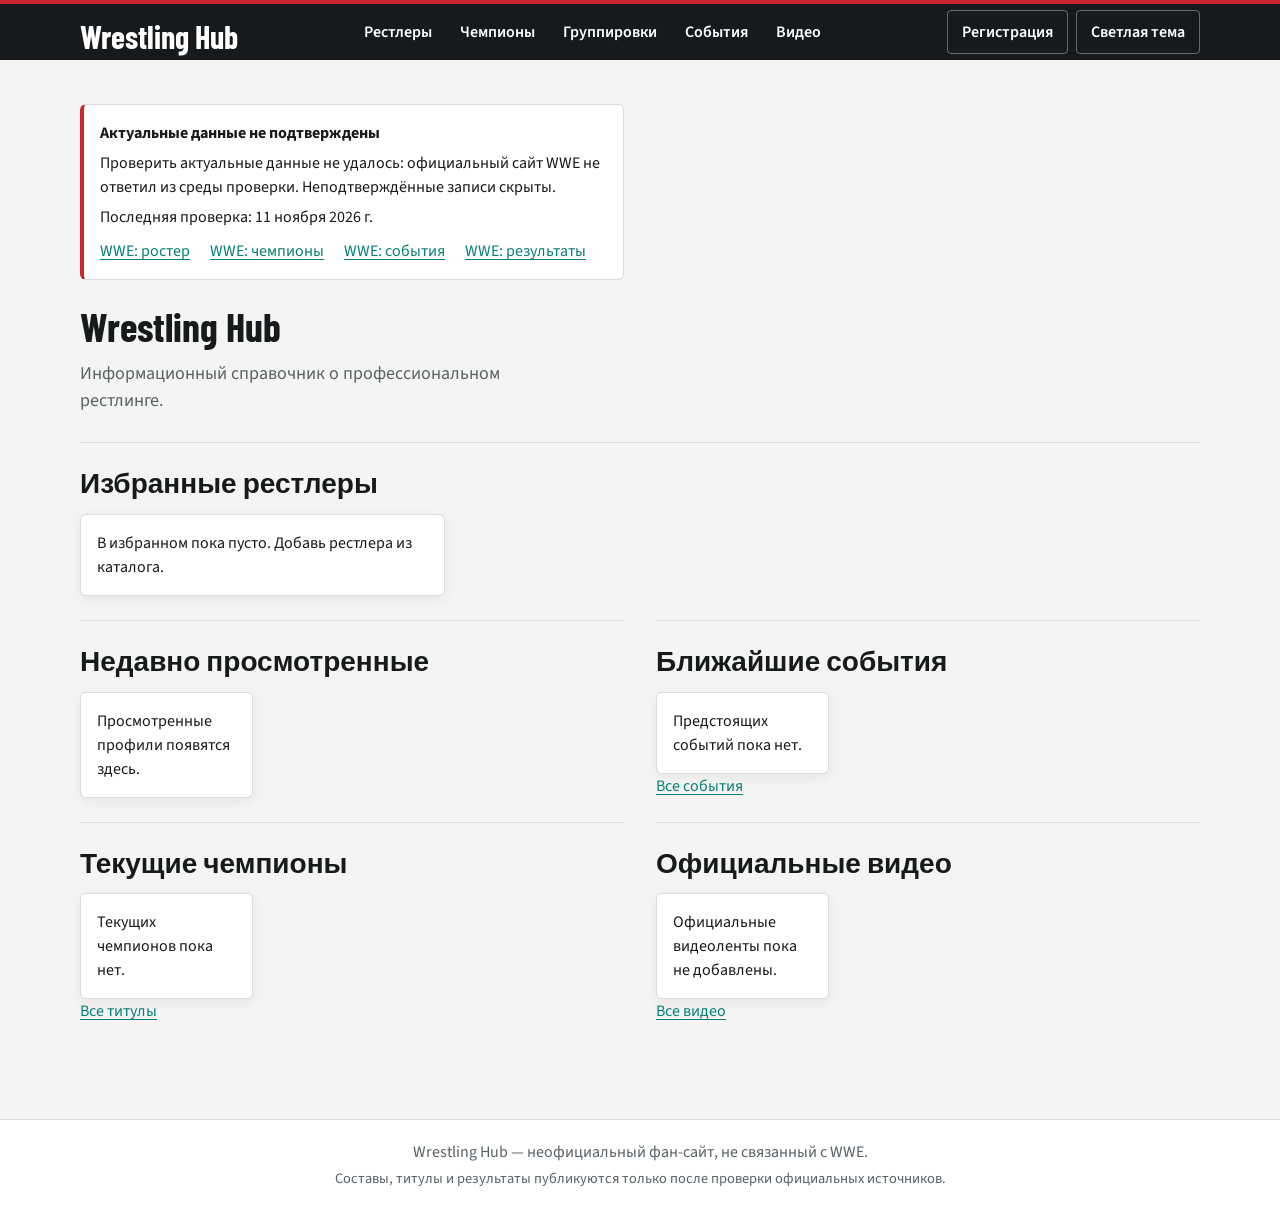
<file: index.html>
<!doctype html>
<html lang="ru">
<head>
  <meta charset="utf-8">
  <meta name="viewport" content="width=device-width, initial-scale=1">
  <meta name="description" content="Справочник по рестлингу: рестлеры, титулы, группировки, события и официальные видео.">
  <link rel="preconnect" href="https://fonts.googleapis.com">
  <link rel="preconnect" href="https://fonts.gstatic.com" crossorigin>
  <link href="https://fonts.googleapis.com/css2?family=Barlow+Condensed:wght@500;600;700&family=Source+Sans+3:wght@400;500;600;700&display=swap" rel="stylesheet">
  <link rel="stylesheet" href="css/style.css">
  <title>Wrestling Hub — справочник о рестлинге</title>
</head>
<body>
  <a class="skip-link" href="#main-content">Перейти к содержимому</a>
  <header class="site-header">
    <a class="site-header__brand" href="index.html">Wrestling Hub</a>
    <nav class="site-nav" aria-label="Основная навигация">
      <ul class="site-nav__list">
        <li><a href="wrestlers.html">Рестлеры</a></li>
        <li><a href="championships.html">Чемпионы</a></li>
        <li><a href="factions.html">Группировки</a></li>
        <li><a href="events.html">События</a></li>
        <li><a href="videos.html">Видео</a></li>
      </ul>
    </nav>
    <div class="header-actions">
      <button id="register-open" class="header-button" type="button" aria-haspopup="dialog">Регистрация</button>
      <button id="theme-toggle" class="theme-toggle" type="button" aria-label="Тема оформления" aria-pressed="false">Светлая тема</button>
    </div>
  </header>
  <main id="main-content" class="home-page">
    <h1>Wrestling Hub</h1>
    <p>Информационный справочник о профессиональном рестлинге.</p>
    <section class="home-page__section" aria-labelledby="favorites-heading">
      <h2 id="favorites-heading">Избранные рестлеры</h2>
      <ul id="favorite-wrestlers" class="wrestler-list">
        <li>Избранное появится здесь.</li>
      </ul>
    </section>
    <section class="home-page__section" aria-labelledby="recent-wrestlers-heading">
      <h2 id="recent-wrestlers-heading">Недавно просмотренные</h2>
      <ul id="recent-wrestlers" class="wrestler-list">
        <li>Просмотренные профили появятся здесь.</li>
      </ul>
    </section>
    <section class="home-page__section" aria-labelledby="upcoming-events-heading">
      <h2 id="upcoming-events-heading">Ближайшие события</h2>
      <ul id="upcoming-events" class="event-list">
        <li>События появятся здесь.</li>
      </ul>
      <a href="events.html">Все события</a>
    </section>
    <section class="home-page__section" aria-labelledby="current-champions-heading">
      <h2 id="current-champions-heading">Текущие чемпионы</h2>
      <ul id="current-champions" class="championship-list">
        <li>Информация о чемпионах появится здесь.</li>
      </ul>
      <a href="championships.html">Все титулы</a>
    </section>
    <section class="home-page__section" aria-labelledby="recent-videos-heading">
      <h2 id="recent-videos-heading">Официальные видео</h2>
      <ul id="recent-videos" class="video-list">
        <li>Подборка видео появится здесь.</li>
      </ul>
      <a href="videos.html">Все видео</a>
    </section>
  </main>
  <dialog id="registration-dialog" class="registration-dialog" aria-labelledby="registration-title">
    <form id="registration-form" class="registration-form">
      <div class="registration-dialog__header">
        <h2 id="registration-title">Регистрация аккаунта</h2>
        <button id="registration-close" class="registration-dialog__close" type="button" aria-label="Закрыть окно регистрации">Закрыть</button>
      </div>
      <div class="form-field">
        <label for="registration-name">Имя</label>
        <input id="registration-name" name="name" type="text" autocomplete="name" minlength="2" maxlength="50" required>
      </div>
      <div class="form-field">
        <label for="registration-email">Email</label>
        <input id="registration-email" name="email" type="email" autocomplete="email" maxlength="254" required>
      </div>
      <div class="form-field">
        <label for="registration-password">Пароль</label>
        <input id="registration-password" name="password" type="password" autocomplete="new-password" minlength="8" maxlength="128" required>
      </div>
      <p id="registration-status" class="registration-form__status" aria-live="polite"></p>
      <button type="submit">Создать аккаунт</button>
    </form>
  </dialog>
  <footer class="site-footer">
    <p>Wrestling Hub — неофициальный фан-сайт, не связанный с WWE.</p>
    <p class="site-footer__note">Составы, титулы и результаты публикуются только после проверки официальных источников.</p>
  </footer>
  <script type="module" src="js/main.js?v=2"></script>
</body>
</html>
</file>
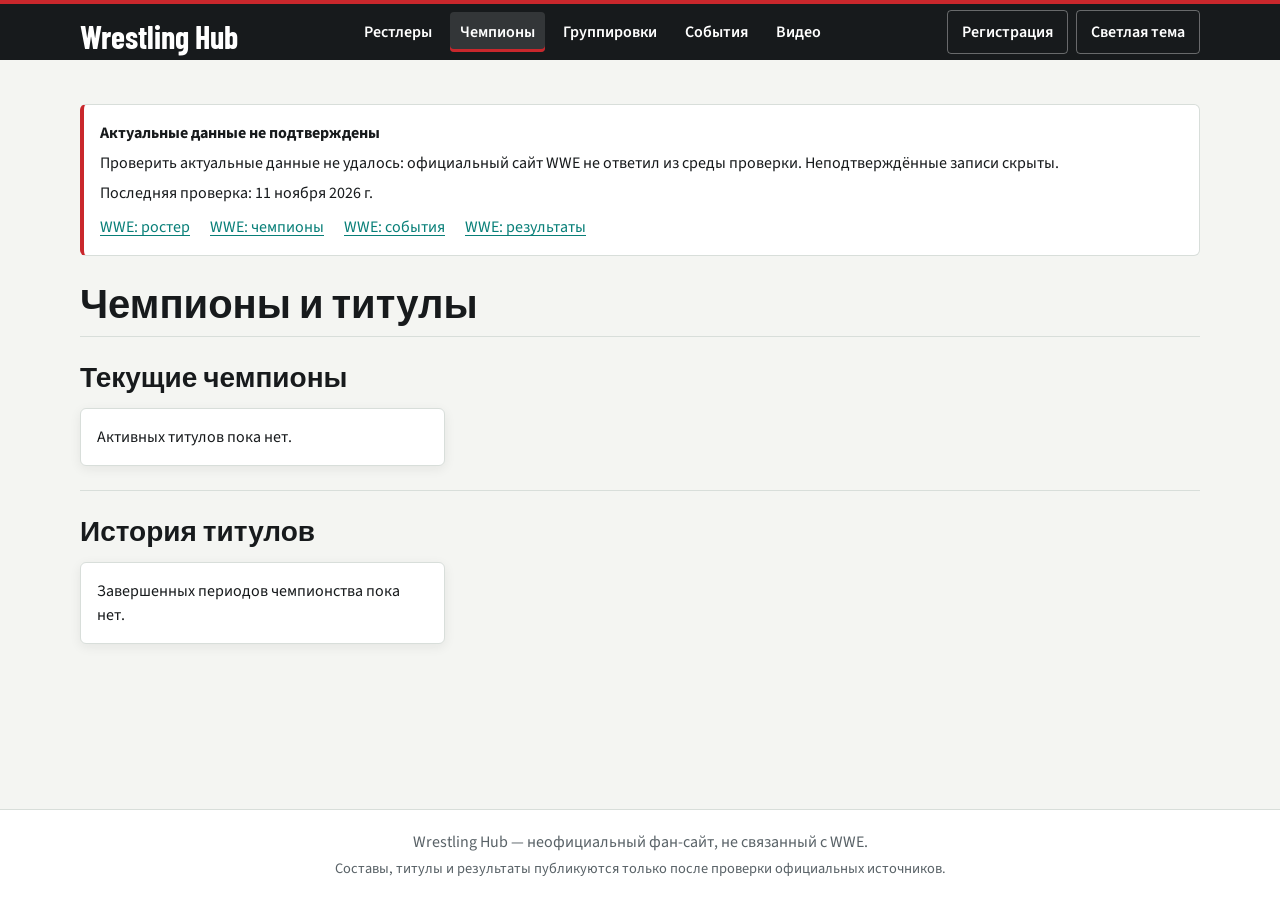
<file: championships.html>
<!doctype html>
<html lang="ru">
<head>
  <meta charset="utf-8">
  <meta name="viewport" content="width=device-width, initial-scale=1">
  <meta name="description" content="Текущие чемпионы и история титульных reigns в разных промоушенах.">
  <link rel="preconnect" href="https://fonts.googleapis.com">
  <link rel="preconnect" href="https://fonts.gstatic.com" crossorigin>
  <link href="https://fonts.googleapis.com/css2?family=Barlow+Condensed:wght@500;600;700&family=Source+Sans+3:wght@400;500;600;700&display=swap" rel="stylesheet">
  <link rel="stylesheet" href="css/style.css">
  <title>Чемпионы и титулы — Wrestling Hub</title>
</head>
<body>
  <a class="skip-link" href="#main-content">Перейти к содержимому</a>
  <header class="site-header">
    <a class="site-header__brand" href="index.html">Wrestling Hub</a>
    <nav class="site-nav" aria-label="Основная навигация">
      <ul class="site-nav__list">
        <li><a href="wrestlers.html">Рестлеры</a></li>
        <li><a href="championships.html" aria-current="page">Чемпионы</a></li>
        <li><a href="factions.html">Группировки</a></li>
        <li><a href="events.html">События</a></li>
        <li><a href="videos.html">Видео</a></li>
      </ul>
    </nav>
    <div class="header-actions">
      <button id="register-open" class="header-button" type="button" aria-haspopup="dialog">Регистрация</button>
      <button id="theme-toggle" class="theme-toggle" type="button" aria-label="Тема оформления" aria-pressed="false">Светлая тема</button>
    </div>
  </header>
  <main id="main-content" class="championships-page">
    <h1>Чемпионы и титулы</h1>
    <section class="championships-page__section" aria-labelledby="current-titles-heading">
      <h2 id="current-titles-heading">Текущие чемпионы</h2>
      <ul id="current-title-list" class="championship-list">
        <li>Текущие чемпионы появятся здесь.</li>
      </ul>
    </section>
    <section class="championships-page__section" aria-labelledby="title-history-heading">
      <h2 id="title-history-heading">История титулов</h2>
      <ul id="title-history-list" class="championship-list">
        <li>История титулов появится здесь.</li>
      </ul>
    </section>
  </main>
  <dialog id="registration-dialog" class="registration-dialog" aria-labelledby="registration-title"><form id="registration-form" class="registration-form">
    <div class="registration-dialog__header"><h2 id="registration-title">Регистрация аккаунта</h2><button id="registration-close" class="registration-dialog__close" type="button" aria-label="Закрыть окно регистрации">Закрыть</button></div>
    <div class="form-field"><label for="registration-name">Имя</label><input id="registration-name" name="name" type="text" autocomplete="name" minlength="2" maxlength="50" required></div>
    <div class="form-field"><label for="registration-email">Email</label><input id="registration-email" name="email" type="email" autocomplete="email" maxlength="254" required></div>
    <div class="form-field"><label for="registration-password">Пароль</label><input id="registration-password" name="password" type="password" autocomplete="new-password" minlength="8" maxlength="128" required></div>
    <p id="registration-status" class="registration-form__status" aria-live="polite"></p><button type="submit">Создать аккаунт</button>
  </form></dialog>
  <footer class="site-footer">
    <p>Wrestling Hub — неофициальный фан-сайт, не связанный с WWE.</p>
    <p class="site-footer__note">Составы, титулы и результаты публикуются только после проверки официальных источников.</p>
  </footer>
  <script type="module" src="js/main.js?v=2"></script>
</body>
</html>
</file>
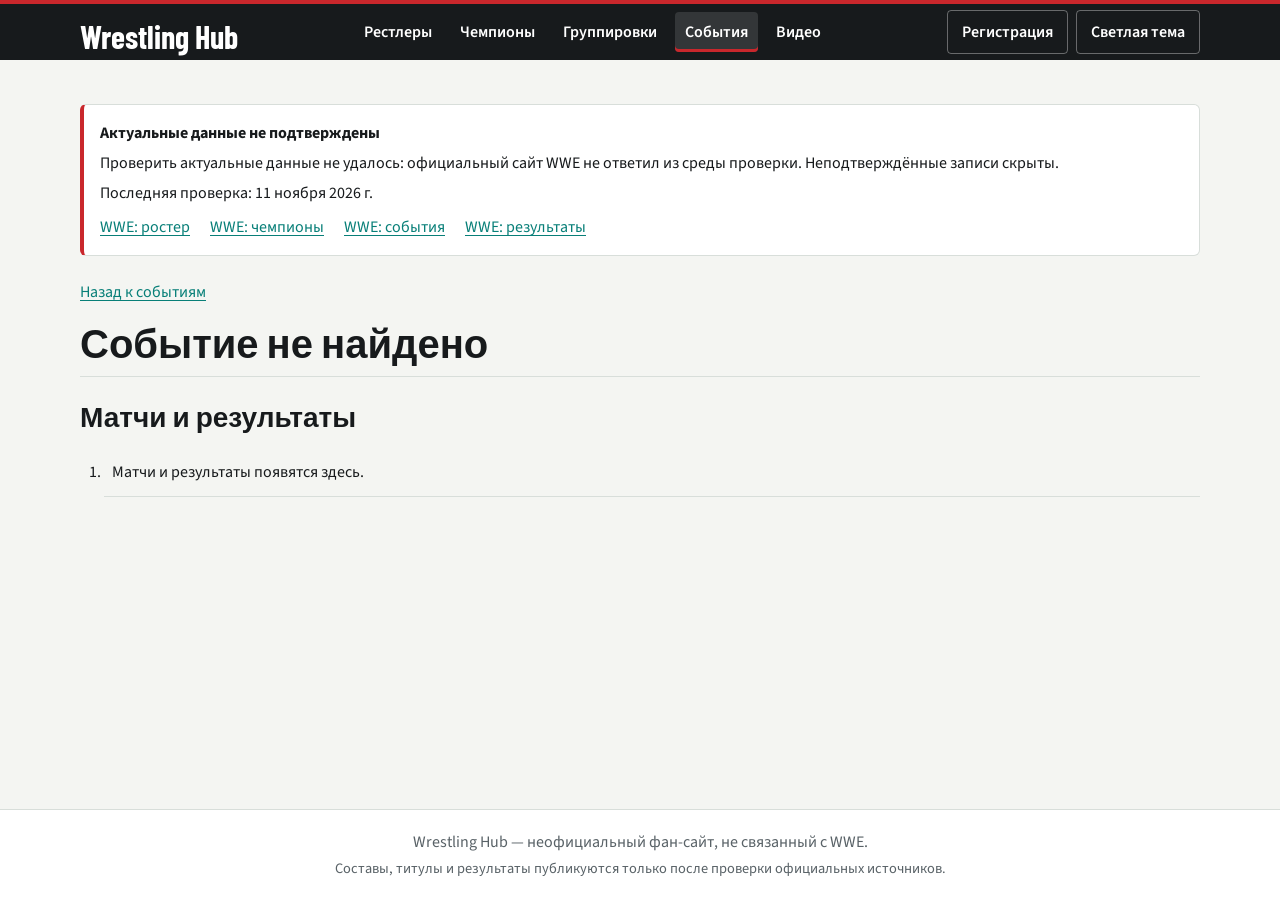
<file: event.html>
<!doctype html>
<html lang="ru">
<head>
  <meta charset="utf-8">
  <meta name="viewport" content="width=device-width, initial-scale=1">
  <meta name="description" content="Информация о событии и результаты матчей.">
  <link rel="preconnect" href="https://fonts.googleapis.com">
  <link rel="preconnect" href="https://fonts.gstatic.com" crossorigin>
  <link href="https://fonts.googleapis.com/css2?family=Barlow+Condensed:wght@500;600;700&family=Source+Sans+3:wght@400;500;600;700&display=swap" rel="stylesheet">
  <link rel="stylesheet" href="css/style.css">
  <title>Событие — Wrestling Hub</title>
</head>
<body>
  <a class="skip-link" href="#main-content">Перейти к содержимому</a>
  <header class="site-header">
    <a class="site-header__brand" href="index.html">Wrestling Hub</a>
    <nav class="site-nav" aria-label="Основная навигация">
      <ul class="site-nav__list">
        <li><a href="wrestlers.html">Рестлеры</a></li>
        <li><a href="championships.html">Чемпионы</a></li>
        <li><a href="factions.html">Группировки</a></li>
        <li><a href="events.html" aria-current="page">События</a></li>
        <li><a href="videos.html">Видео</a></li>
      </ul>
    </nav>
    <div class="header-actions">
      <button id="register-open" class="header-button" type="button" aria-haspopup="dialog">Регистрация</button>
      <button id="theme-toggle" class="theme-toggle" type="button" aria-label="Тема оформления" aria-pressed="false">Светлая тема</button>
    </div>
  </header>
  <main id="main-content" class="event-page">
    <p><a href="events.html">Назад к событиям</a></p>
    <article id="event-details" aria-live="polite">
      <h1>Событие</h1>
      <p>Информация о событии появится здесь.</p>
    </article>
    <section class="event-page__section" aria-labelledby="matches-heading">
      <h2 id="matches-heading">Матчи и результаты</h2>
      <ol id="event-matches" class="match-list">
        <li>Матчи и результаты появятся здесь.</li>
      </ol>
    </section>
  </main>
  <dialog id="registration-dialog" class="registration-dialog" aria-labelledby="registration-title"><form id="registration-form" class="registration-form">
    <div class="registration-dialog__header"><h2 id="registration-title">Регистрация аккаунта</h2><button id="registration-close" class="registration-dialog__close" type="button" aria-label="Закрыть окно регистрации">Закрыть</button></div>
    <div class="form-field"><label for="registration-name">Имя</label><input id="registration-name" name="name" type="text" autocomplete="name" minlength="2" maxlength="50" required></div>
    <div class="form-field"><label for="registration-email">Email</label><input id="registration-email" name="email" type="email" autocomplete="email" maxlength="254" required></div>
    <div class="form-field"><label for="registration-password">Пароль</label><input id="registration-password" name="password" type="password" autocomplete="new-password" minlength="8" maxlength="128" required></div>
    <p id="registration-status" class="registration-form__status" aria-live="polite"></p><button type="submit">Создать аккаунт</button>
  </form></dialog>
  <footer class="site-footer">
    <p>Wrestling Hub — неофициальный фан-сайт, не связанный с WWE.</p>
    <p class="site-footer__note">Составы, титулы и результаты публикуются только после проверки официальных источников.</p>
  </footer>
  <script type="module" src="js/main.js?v=2"></script>
</body>
</html>
</file>
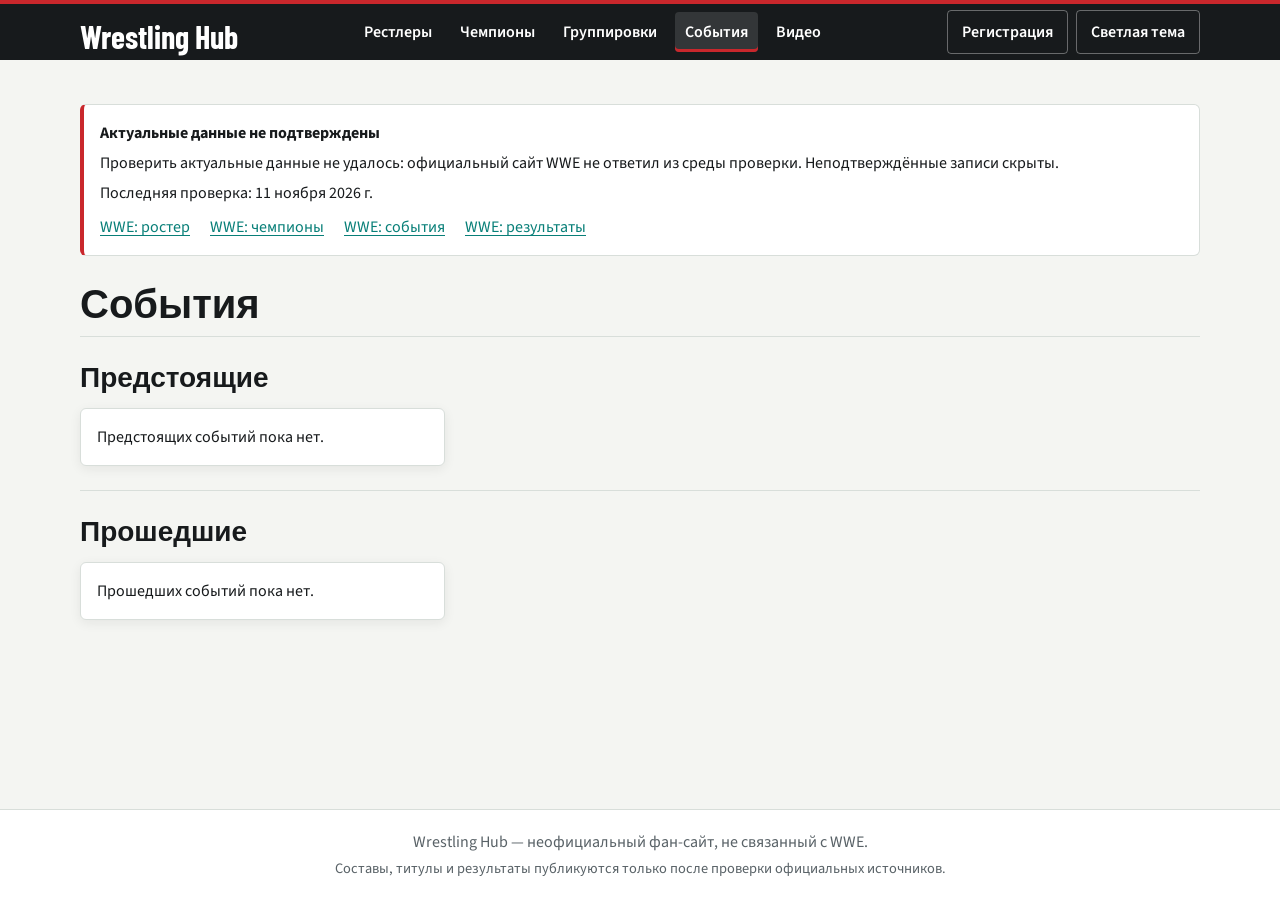
<file: events.html>
<!doctype html>
<html lang="ru">
<head>
  <meta charset="utf-8">
  <meta name="viewport" content="width=device-width, initial-scale=1">
  <meta name="description" content="Расписание предстоящих шоу и результаты прошедших событий.">
  <link rel="preconnect" href="https://fonts.googleapis.com">
  <link rel="preconnect" href="https://fonts.gstatic.com" crossorigin>
  <link href="https://fonts.googleapis.com/css2?family=Barlow+Condensed:wght@500;600;700&family=Source+Sans+3:wght@400;500;600;700&display=swap" rel="stylesheet">
  <link rel="stylesheet" href="css/style.css">
  <title>События — Wrestling Hub</title>
</head>
<body>
  <a class="skip-link" href="#main-content">Перейти к содержимому</a>
  <header class="site-header">
    <a class="site-header__brand" href="index.html">Wrestling Hub</a>
    <nav class="site-nav" aria-label="Основная навигация">
      <ul class="site-nav__list">
        <li><a href="wrestlers.html">Рестлеры</a></li>
        <li><a href="championships.html">Чемпионы</a></li>
        <li><a href="factions.html">Группировки</a></li>
        <li><a href="events.html" aria-current="page">События</a></li>
        <li><a href="videos.html">Видео</a></li>
      </ul>
    </nav>
    <div class="header-actions">
      <button id="register-open" class="header-button" type="button" aria-haspopup="dialog">Регистрация</button>
      <button id="theme-toggle" class="theme-toggle" type="button" aria-label="Тема оформления" aria-pressed="false">Светлая тема</button>
    </div>
  </header>
  <main id="main-content" class="events-page">
    <h1>События</h1>
    <section class="events-page__section" aria-labelledby="upcoming-heading">
      <h2 id="upcoming-heading">Предстоящие</h2>
      <ul id="upcoming-event-list" class="event-list">
        <li>Предстоящие события появятся здесь.</li>
      </ul>
    </section>
    <section class="events-page__section" aria-labelledby="past-heading">
      <h2 id="past-heading">Прошедшие</h2>
      <ul id="past-event-list" class="event-list">
        <li>Прошедшие события появятся здесь.</li>
      </ul>
    </section>
  </main>
  <dialog id="registration-dialog" class="registration-dialog" aria-labelledby="registration-title"><form id="registration-form" class="registration-form">
    <div class="registration-dialog__header"><h2 id="registration-title">Регистрация аккаунта</h2><button id="registration-close" class="registration-dialog__close" type="button" aria-label="Закрыть окно регистрации">Закрыть</button></div>
    <div class="form-field"><label for="registration-name">Имя</label><input id="registration-name" name="name" type="text" autocomplete="name" minlength="2" maxlength="50" required></div>
    <div class="form-field"><label for="registration-email">Email</label><input id="registration-email" name="email" type="email" autocomplete="email" maxlength="254" required></div>
    <div class="form-field"><label for="registration-password">Пароль</label><input id="registration-password" name="password" type="password" autocomplete="new-password" minlength="8" maxlength="128" required></div>
    <p id="registration-status" class="registration-form__status" aria-live="polite"></p><button type="submit">Создать аккаунт</button>
  </form></dialog>
  <footer class="site-footer">
    <p>Wrestling Hub — неофициальный фан-сайт, не связанный с WWE.</p>
    <p class="site-footer__note">Составы, титулы и результаты публикуются только после проверки официальных источников.</p>
  </footer>
  <script type="module" src="js/main.js?v=2"></script>
</body>
</html>
</file>
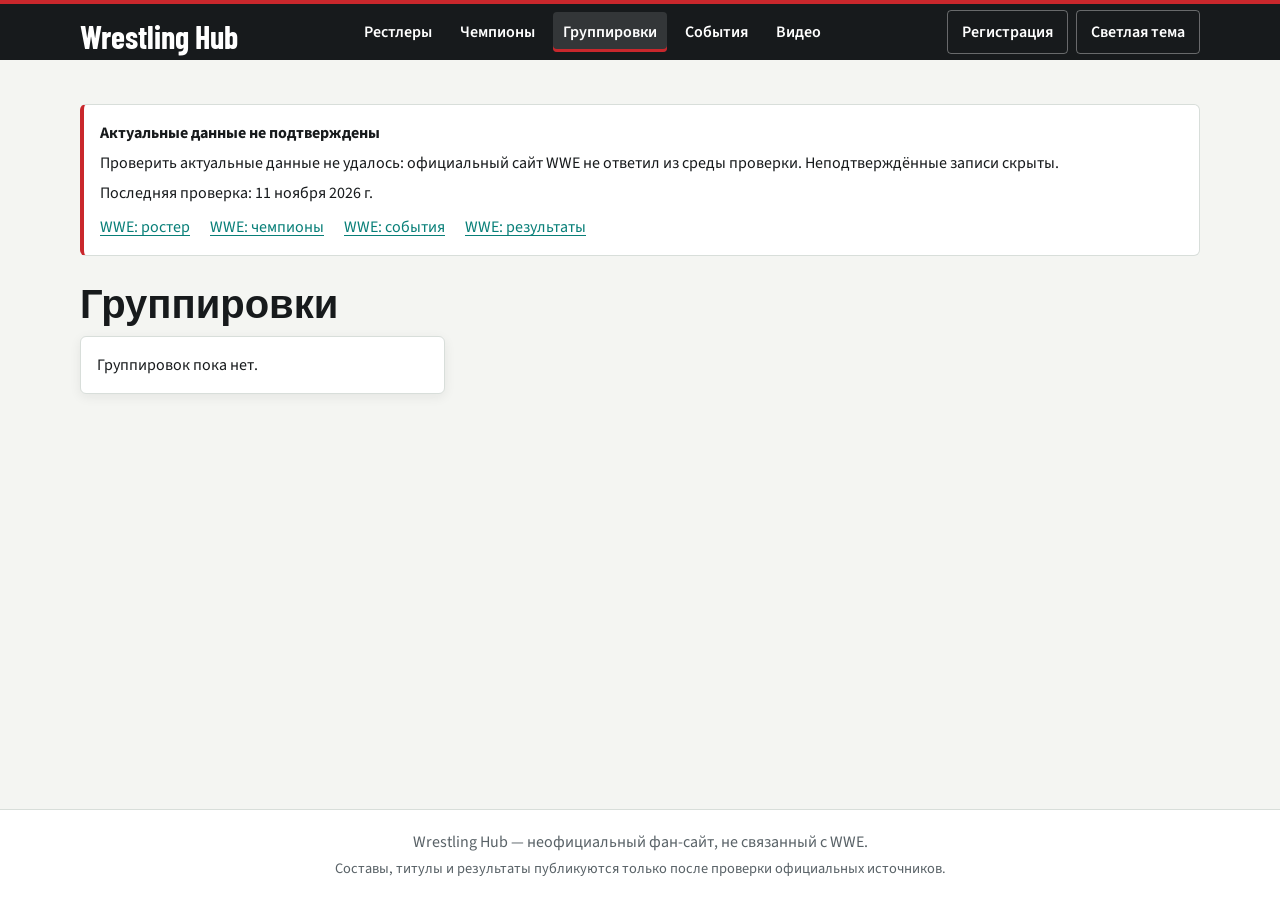
<file: factions.html>
<!doctype html>
<html lang="ru">
<head>
  <meta charset="utf-8">
  <meta name="viewport" content="width=device-width, initial-scale=1">
  <meta name="description" content="Группировки рестлинга и информация об их участниках.">
  <link rel="preconnect" href="https://fonts.googleapis.com">
  <link rel="preconnect" href="https://fonts.gstatic.com" crossorigin>
  <link href="https://fonts.googleapis.com/css2?family=Barlow+Condensed:wght@500;600;700&family=Source+Sans+3:wght@400;500;600;700&display=swap" rel="stylesheet">
  <link rel="stylesheet" href="css/style.css">
  <title>Группировки — Wrestling Hub</title>
</head>
<body>
  <a class="skip-link" href="#main-content">Перейти к содержимому</a>
  <header class="site-header">
    <a class="site-header__brand" href="index.html">Wrestling Hub</a>
    <nav class="site-nav" aria-label="Основная навигация">
      <ul class="site-nav__list">
        <li><a href="wrestlers.html">Рестлеры</a></li>
        <li><a href="championships.html">Чемпионы</a></li>
        <li><a href="factions.html" aria-current="page">Группировки</a></li>
        <li><a href="events.html">События</a></li>
        <li><a href="videos.html">Видео</a></li>
      </ul>
    </nav>
    <div class="header-actions">
      <button id="register-open" class="header-button" type="button" aria-haspopup="dialog">Регистрация</button>
      <button id="theme-toggle" class="theme-toggle" type="button" aria-label="Тема оформления" aria-pressed="false">Светлая тема</button>
    </div>
  </header>
  <main id="main-content" class="factions-page">
    <h1>Группировки</h1>
    <ul id="faction-list" class="faction-list">
      <li>Список группировок появится здесь.</li>
    </ul>
  </main>
  <dialog id="registration-dialog" class="registration-dialog" aria-labelledby="registration-title"><form id="registration-form" class="registration-form">
    <div class="registration-dialog__header"><h2 id="registration-title">Регистрация аккаунта</h2><button id="registration-close" class="registration-dialog__close" type="button" aria-label="Закрыть окно регистрации">Закрыть</button></div>
    <div class="form-field"><label for="registration-name">Имя</label><input id="registration-name" name="name" type="text" autocomplete="name" minlength="2" maxlength="50" required></div>
    <div class="form-field"><label for="registration-email">Email</label><input id="registration-email" name="email" type="email" autocomplete="email" maxlength="254" required></div>
    <div class="form-field"><label for="registration-password">Пароль</label><input id="registration-password" name="password" type="password" autocomplete="new-password" minlength="8" maxlength="128" required></div>
    <p id="registration-status" class="registration-form__status" aria-live="polite"></p><button type="submit">Создать аккаунт</button>
  </form></dialog>
  <footer class="site-footer">
    <p>Wrestling Hub — неофициальный фан-сайт, не связанный с WWE.</p>
    <p class="site-footer__note">Составы, титулы и результаты публикуются только после проверки официальных источников.</p>
  </footer>
  <script type="module" src="js/main.js?v=2"></script>
</body>
</html>
</file>
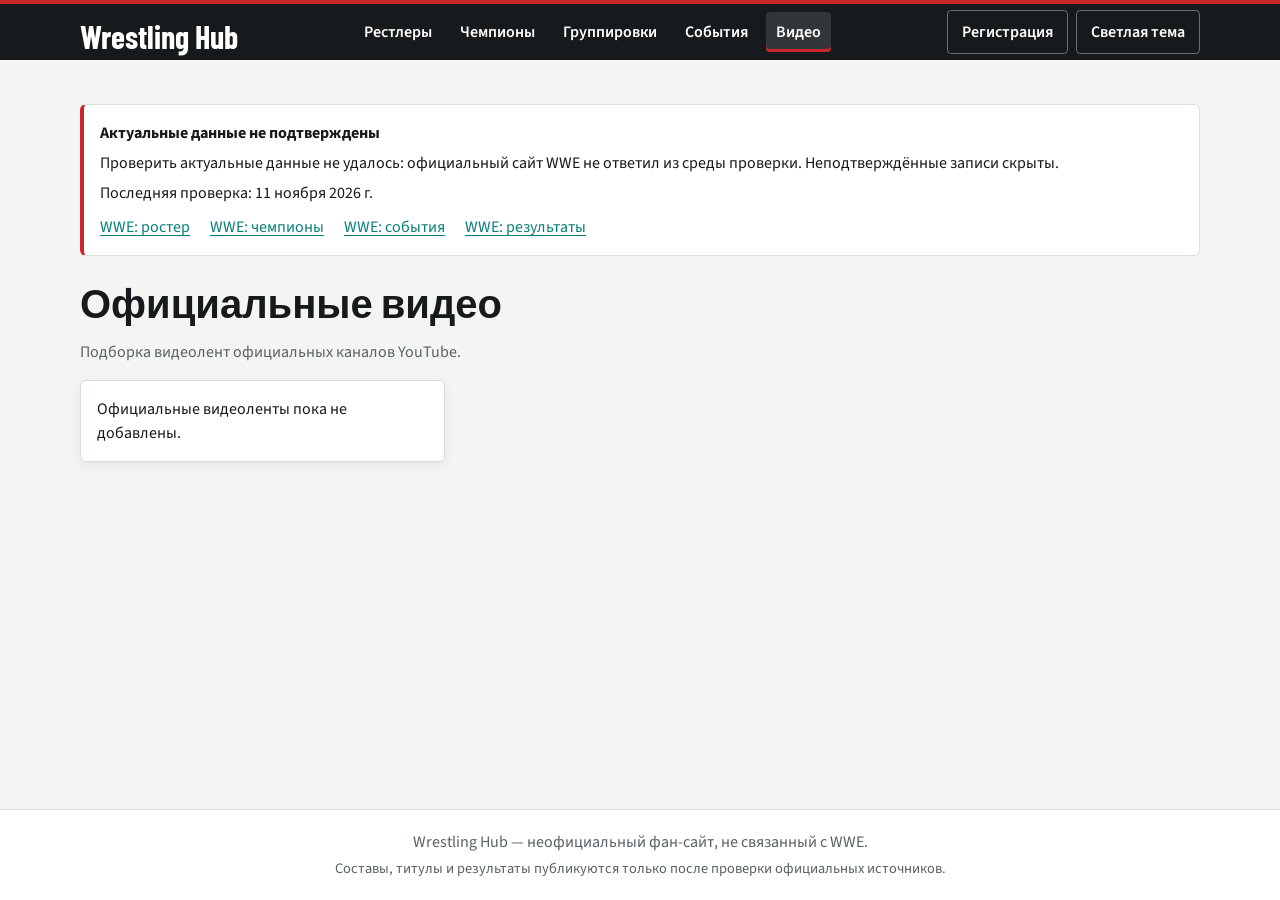
<file: videos.html>
<!doctype html>
<html lang="ru">
<head>
  <meta charset="utf-8">
  <meta name="viewport" content="width=device-width, initial-scale=1">
  <meta name="description" content="Подборка бесплатных официальных видео о рестлинге.">
  <link rel="preconnect" href="https://fonts.googleapis.com">
  <link rel="preconnect" href="https://fonts.gstatic.com" crossorigin>
  <link href="https://fonts.googleapis.com/css2?family=Barlow+Condensed:wght@500;600;700&family=Source+Sans+3:wght@400;500;600;700&display=swap" rel="stylesheet">
  <link rel="stylesheet" href="css/style.css">
  <title>Официальные видео — Wrestling Hub</title>
</head>
<body>
  <a class="skip-link" href="#main-content">Перейти к содержимому</a>
  <header class="site-header">
    <a class="site-header__brand" href="index.html">Wrestling Hub</a>
    <nav class="site-nav" aria-label="Основная навигация">
      <ul class="site-nav__list">
        <li><a href="wrestlers.html">Рестлеры</a></li>
        <li><a href="championships.html">Чемпионы</a></li>
        <li><a href="factions.html">Группировки</a></li>
        <li><a href="events.html">События</a></li>
        <li><a href="videos.html" aria-current="page">Видео</a></li>
      </ul>
    </nav>
    <div class="header-actions">
      <button id="register-open" class="header-button" type="button" aria-haspopup="dialog">Регистрация</button>
      <button id="theme-toggle" class="theme-toggle" type="button" aria-label="Тема оформления" aria-pressed="false">Светлая тема</button>
    </div>
  </header>
  <main id="main-content" class="videos-page">
    <h1>Официальные видео</h1>
    <p>Подборка видеолент официальных каналов YouTube.</p>
    <ul id="video-list" class="video-list">
      <li>Подборка видео появится здесь.</li>
    </ul>
  </main>
  <dialog id="registration-dialog" class="registration-dialog" aria-labelledby="registration-title"><form id="registration-form" class="registration-form">
    <div class="registration-dialog__header"><h2 id="registration-title">Регистрация аккаунта</h2><button id="registration-close" class="registration-dialog__close" type="button" aria-label="Закрыть окно регистрации">Закрыть</button></div>
    <div class="form-field"><label for="registration-name">Имя</label><input id="registration-name" name="name" type="text" autocomplete="name" minlength="2" maxlength="50" required></div>
    <div class="form-field"><label for="registration-email">Email</label><input id="registration-email" name="email" type="email" autocomplete="email" maxlength="254" required></div>
    <div class="form-field"><label for="registration-password">Пароль</label><input id="registration-password" name="password" type="password" autocomplete="new-password" minlength="8" maxlength="128" required></div>
    <p id="registration-status" class="registration-form__status" aria-live="polite"></p><button type="submit">Создать аккаунт</button>
  </form></dialog>
  <footer class="site-footer">
    <p>Wrestling Hub — неофициальный фан-сайт, не связанный с WWE.</p>
    <p class="site-footer__note">Составы, титулы и результаты публикуются только после проверки официальных источников.</p>
  </footer>
  <script type="module" src="js/main.js?v=2"></script>
</body>
</html>
</file>
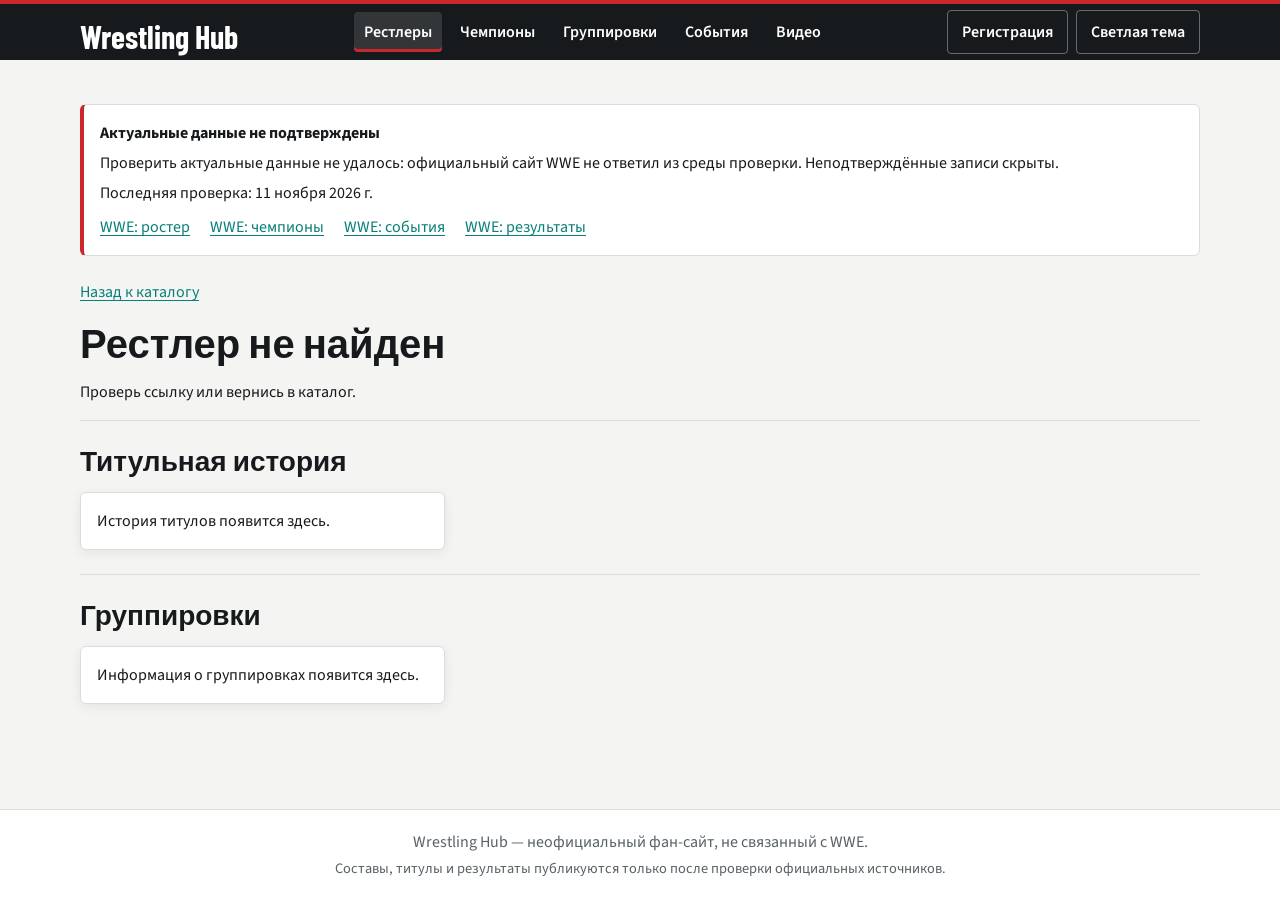
<file: wrestler.html>
<!doctype html>
<html lang="ru">
<head>
  <meta charset="utf-8">
  <meta name="viewport" content="width=device-width, initial-scale=1">
  <meta name="description" content="Профиль рестлера: промоушен, бренд, группировки и титульная история.">
  <link rel="preconnect" href="https://fonts.googleapis.com">
  <link rel="preconnect" href="https://fonts.gstatic.com" crossorigin>
  <link href="https://fonts.googleapis.com/css2?family=Barlow+Condensed:wght@500;600;700&family=Source+Sans+3:wght@400;500;600;700&display=swap" rel="stylesheet">
  <link rel="stylesheet" href="css/style.css">
  <title>Профиль рестлера — Wrestling Hub</title>
</head>
<body>
  <a class="skip-link" href="#main-content">Перейти к содержимому</a>
  <header class="site-header">
    <a class="site-header__brand" href="index.html">Wrestling Hub</a>
    <nav class="site-nav" aria-label="Основная навигация">
      <ul class="site-nav__list">
        <li><a href="wrestlers.html" aria-current="page">Рестлеры</a></li>
        <li><a href="championships.html">Чемпионы</a></li>
        <li><a href="factions.html">Группировки</a></li>
        <li><a href="events.html">События</a></li>
        <li><a href="videos.html">Видео</a></li>
      </ul>
    </nav>
    <div class="header-actions">
      <button id="register-open" class="header-button" type="button" aria-haspopup="dialog">Регистрация</button>
      <button id="theme-toggle" class="theme-toggle" type="button" aria-label="Тема оформления" aria-pressed="false">Светлая тема</button>
    </div>
  </header>
  <main id="main-content" class="wrestler-page">
    <p><a href="wrestlers.html">Назад к каталогу</a></p>
    <article id="wrestler-profile" aria-live="polite">
      <h1>Профиль рестлера</h1>
      <p>Данные профиля появятся здесь.</p>
    </article>
    <section class="wrestler-page__section" aria-labelledby="wrestler-championships-heading">
      <h2 id="wrestler-championships-heading">Титульная история</h2>
      <ul id="wrestler-championships" class="championship-list">
        <li>История титулов появится здесь.</li>
      </ul>
    </section>
    <section class="wrestler-page__section" aria-labelledby="wrestler-factions-heading">
      <h2 id="wrestler-factions-heading">Группировки</h2>
      <ul id="wrestler-factions" class="faction-list">
        <li>Информация о группировках появится здесь.</li>
      </ul>
    </section>
  </main>
  <dialog id="registration-dialog" class="registration-dialog" aria-labelledby="registration-title">
    <form id="registration-form" class="registration-form">
      <div class="registration-dialog__header"><h2 id="registration-title">Регистрация аккаунта</h2><button id="registration-close" class="registration-dialog__close" type="button" aria-label="Закрыть окно регистрации">Закрыть</button></div>
      <div class="form-field"><label for="registration-name">Имя</label><input id="registration-name" name="name" type="text" autocomplete="name" minlength="2" maxlength="50" required></div>
      <div class="form-field"><label for="registration-email">Email</label><input id="registration-email" name="email" type="email" autocomplete="email" maxlength="254" required></div>
      <div class="form-field"><label for="registration-password">Пароль</label><input id="registration-password" name="password" type="password" autocomplete="new-password" minlength="8" maxlength="128" required></div>
      <p id="registration-status" class="registration-form__status" aria-live="polite"></p>
      <button type="submit">Создать аккаунт</button>
    </form>
  </dialog>
  <footer class="site-footer">
    <p>Wrestling Hub — неофициальный фан-сайт, не связанный с WWE.</p>
    <p class="site-footer__note">Составы, титулы и результаты публикуются только после проверки официальных источников.</p>
  </footer>
  <script type="module" src="js/main.js?v=2"></script>
</body>
</html>
</file>
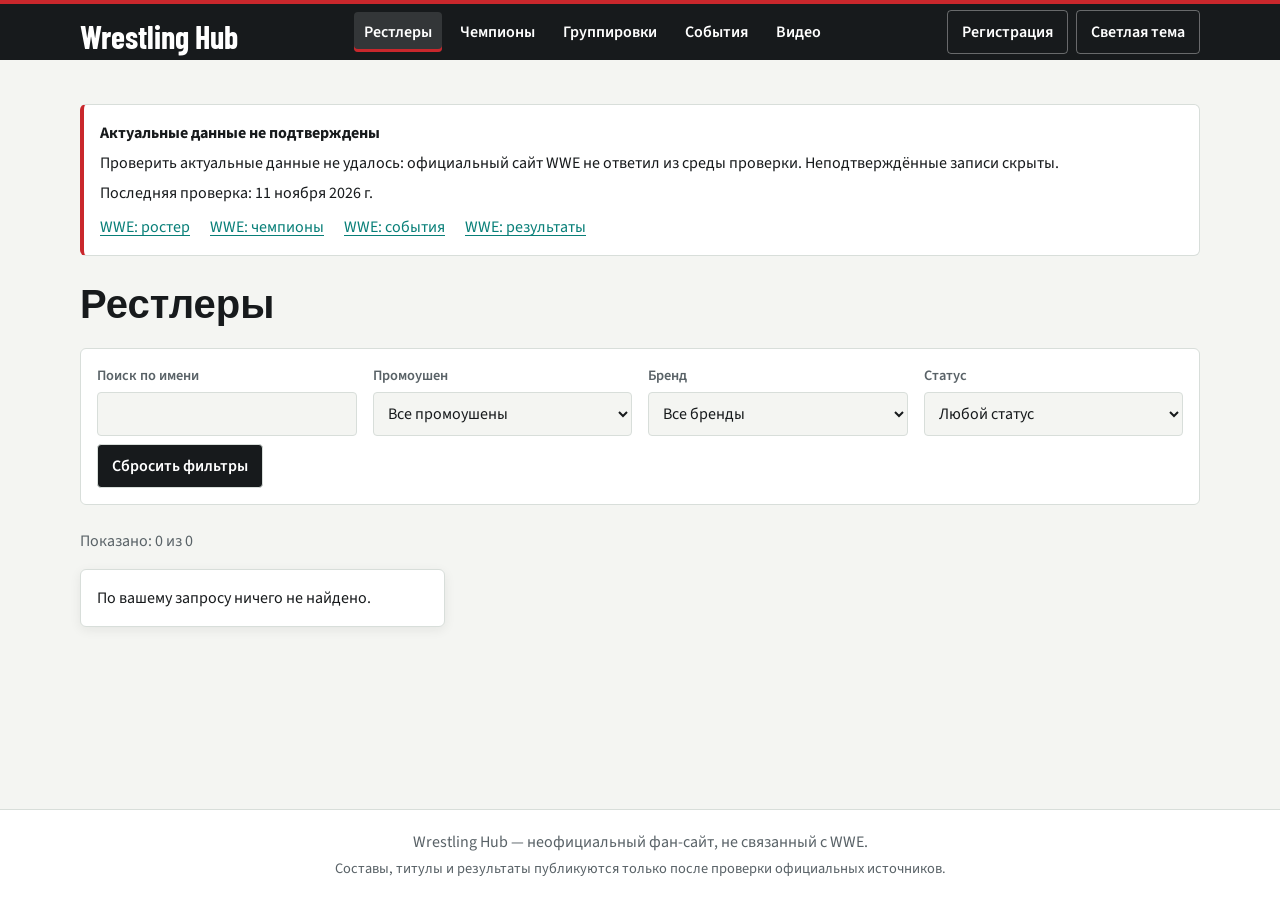
<file: wrestlers.html>
<!doctype html>
<html lang="ru">
<head>
  <meta charset="utf-8">
  <meta name="viewport" content="width=device-width, initial-scale=1">
  <meta name="description" content="Каталог рестлеров разных промоушенов с поиском и фильтрами.">
  <link rel="preconnect" href="https://fonts.googleapis.com">
  <link rel="preconnect" href="https://fonts.gstatic.com" crossorigin>
  <link href="https://fonts.googleapis.com/css2?family=Barlow+Condensed:wght@500;600;700&family=Source+Sans+3:wght@400;500;600;700&display=swap" rel="stylesheet">
  <link rel="stylesheet" href="css/style.css">
  <title>Рестлеры — Wrestling Hub</title>
</head>
<body>
  <a class="skip-link" href="#main-content">Перейти к содержимому</a>
  <header class="site-header">
    <a class="site-header__brand" href="index.html">Wrestling Hub</a>
    <nav class="site-nav" aria-label="Основная навигация">
      <ul class="site-nav__list">
        <li><a href="wrestlers.html" aria-current="page">Рестлеры</a></li>
        <li><a href="championships.html">Чемпионы</a></li>
        <li><a href="factions.html">Группировки</a></li>
        <li><a href="events.html">События</a></li>
        <li><a href="videos.html">Видео</a></li>
      </ul>
    </nav>
    <div class="header-actions">
      <button id="register-open" class="header-button" type="button" aria-haspopup="dialog">Регистрация</button>
      <button id="theme-toggle" class="theme-toggle" type="button" aria-label="Тема оформления" aria-pressed="false">Светлая тема</button>
    </div>
  </header>
  <main id="main-content" class="wrestlers-page">
    <h1>Рестлеры</h1>
    <form class="wrestlers-page__filters" role="search">
      <div class="form-field">
        <label for="wrestler-search">Поиск по имени</label>
        <input id="wrestler-search" name="q" type="search">
      </div>
      <div class="form-field">
        <label for="promotion-filter">Промоушен</label>
        <select id="promotion-filter" name="promotion">
          <option value="">Все промоушены</option>
          <option value="wwe">WWE</option>
          <option value="aew">AEW</option>
        </select>
      </div>
      <div class="form-field">
        <label for="brand-filter">Бренд</label>
        <select id="brand-filter" name="brand">
          <option value="">Все бренды</option>
        </select>
      </div>
      <div class="form-field">
        <label for="status-filter">Статус</label>
        <select id="status-filter" name="status">
          <option value="">Любой статус</option>
          <option value="active">Активен</option>
          <option value="part-time">Выступает время от времени</option>
          <option value="inactive">Не выступает</option>
          <option value="retired">Завершил карьеру</option>
        </select>
      </div>
      <button type="reset">Сбросить фильтры</button>
    </form>
    <p id="wrestler-results-count" aria-live="polite"></p>
    <ul id="wrestler-list" class="wrestler-list" aria-label="Результаты поиска">
      <li>Каталог рестлеров появится здесь.</li>
    </ul>
  </main>
  <dialog id="registration-dialog" class="registration-dialog" aria-labelledby="registration-title">
    <form id="registration-form" class="registration-form">
      <div class="registration-dialog__header">
        <h2 id="registration-title">Регистрация аккаунта</h2>
        <button id="registration-close" class="registration-dialog__close" type="button" aria-label="Закрыть окно регистрации">Закрыть</button>
      </div>
      <div class="form-field"><label for="registration-name">Имя</label><input id="registration-name" name="name" type="text" autocomplete="name" minlength="2" maxlength="50" required></div>
      <div class="form-field"><label for="registration-email">Email</label><input id="registration-email" name="email" type="email" autocomplete="email" maxlength="254" required></div>
      <div class="form-field"><label for="registration-password">Пароль</label><input id="registration-password" name="password" type="password" autocomplete="new-password" minlength="8" maxlength="128" required></div>
      <p id="registration-status" class="registration-form__status" aria-live="polite"></p>
      <button type="submit">Создать аккаунт</button>
    </form>
  </dialog>
  <footer class="site-footer">
    <p>Wrestling Hub — неофициальный фан-сайт, не связанный с WWE.</p>
    <p class="site-footer__note">Составы, титулы и результаты публикуются только после проверки официальных источников.</p>
  </footer>
  <script type="module" src="js/main.js?v=2"></script>
</body>
</html>
</file>
<file: css/style.css>
:root {
  color-scheme: light;
  --color-page: #f4f5f2;
  --color-surface: #ffffff;
  --color-text: #171a1c;
  --color-muted: #596267;
  --color-border: #d8deda;
  --color-accent: #c9272c;
  --color-accent-hover: #a91c22;
  --color-teal: #087f78;
  --color-header: #171a1c;
  --color-header-text: #ffffff;
  --shadow-card: 0 3px 12px rgb(23 26 28 / 7%);
  --font-heading: "Barlow Condensed", "Arial Narrow", sans-serif;
  --font-body: "Source Sans 3", sans-serif;
  --content-width: 1120px;
  --radius-small: 4px;
  --radius-card: 6px;
}

:root[data-theme="dark"] {
  color-scheme: dark;
  --color-page: #171a1c;
  --color-surface: #222729;
  --color-text: #f1f3f1;
  --color-muted: #bec7c5;
  --color-border: #41494b;
  --color-accent: #ff6868;
  --color-accent-hover: #ff8989;
  --color-teal: #5bd0c2;
  --color-header: #101213;
  --color-header-text: #ffffff;
  --shadow-card: 0 3px 12px rgb(0 0 0 / 20%);
}

@media (prefers-color-scheme: dark) {
  :root:not([data-theme="light"]) {
    color-scheme: dark;
    --color-page: #171a1c;
    --color-surface: #222729;
    --color-text: #f1f3f1;
    --color-muted: #bec7c5;
    --color-border: #41494b;
    --color-accent: #ff6868;
    --color-accent-hover: #ff8989;
    --color-teal: #5bd0c2;
    --color-header: #101213;
    --color-header-text: #ffffff;
    --shadow-card: 0 3px 12px rgb(0 0 0 / 20%);
  }
}

* {
  box-sizing: border-box;
}

html {
  min-width: 320px;
  scroll-behavior: smooth;
}

body {
  display: flex;
  min-height: 100vh;
  flex-direction: column;
  margin: 0;
  background: var(--color-page);
  color: var(--color-text);
  font-family: var(--font-body);
  font-size: 1rem;
  line-height: 1.5;
}

img {
  display: block;
  max-width: 100%;
}

a {
  color: var(--color-teal);
  text-decoration-thickness: 1px;
  text-underline-offset: 0.18em;
}

a:hover {
  color: var(--color-accent-hover);
}

:focus-visible {
  outline: 3px solid var(--color-teal);
  outline-offset: 3px;
}

.skip-link {
  position: absolute;
  z-index: 2;
  top: 8px;
  left: 8px;
  padding: 8px 12px;
  transform: translateY(-160%);
  background: var(--color-surface);
  color: var(--color-text);
}

.skip-link:focus {
  transform: translateY(0);
}

.site-header {
  border-top: 4px solid var(--color-accent);
  background: var(--color-header);
  color: var(--color-header-text);
}

.site-header__brand {
  display: inline-block;
  padding: 12px 0 4px;
  color: var(--color-header-text);
  font-family: var(--font-heading);
  font-size: 2rem;
  font-weight: 700;
  line-height: 1;
  text-decoration: none;
}

.site-header__brand:hover {
  color: #ffb5b5;
}

.site-header > .site-header__brand,
.site-header > .site-nav {
  width: calc(100% - 32px);
  max-width: var(--content-width);
  margin-inline: auto;
}

.site-nav {
  overflow: visible;
}

.site-nav__list {
  display: grid;
  grid-template-columns: repeat(2, minmax(0, 1fr));
  gap: 4px;
  margin: 0;
  padding: 8px 0 12px;
  list-style: none;
}

.site-nav a {
  display: block;
  padding: 8px 10px;
  border-radius: var(--radius-small);
  color: var(--color-header-text);
  font-weight: 600;
  text-decoration: none;
  white-space: nowrap;
}

.site-nav a:hover,
.site-nav a[aria-current="page"] {
  background: rgb(255 255 255 / 12%);
}

.site-nav a[aria-current="page"] {
  box-shadow: inset 0 -3px var(--color-accent);
}

main {
  width: calc(100% - 32px);
  max-width: var(--content-width);
  flex: 1;
  margin-inline: auto;
  padding-block: 32px 56px;
}

h1,
h2,
h3 {
  margin-top: 0;
  font-family: var(--font-heading);
  font-weight: 700;
  line-height: 1.1;
}

h1 {
  margin-bottom: 12px;
  font-size: 2.5rem;
}

h2 {
  margin-bottom: 16px;
  font-size: 1.75rem;
}

h3 {
  font-size: 1.35rem;
}

main > p {
  color: var(--color-muted);
}

.source-status {
  margin-bottom: 24px;
  padding: 16px;
  border: 1px solid var(--color-border);
  border-inline-start: 4px solid var(--color-accent);
  border-radius: var(--radius-card);
  background: var(--color-surface);
}

.source-status p {
  margin: 6px 0;
}

.source-status ul {
  display: flex;
  flex-wrap: wrap;
  gap: 8px 20px;
  margin: 10px 0 0;
  padding: 0;
  list-style: none;
}

.source-link {
  display: inline-block;
  margin-top: 8px;
  font-size: 0.9rem;
  font-weight: 600;
}

.match-card__status {
  font-weight: 700;
}

.match-card__status--confirmed {
  color: var(--color-teal);
}

.match-card__status--rumor {
  color: var(--color-muted);
}

.home-page > p {
  max-width: 52ch;
  margin: 0 0 28px;
  font-size: 1.125rem;
}

.home-page__section,
.wrestler-page__section,
.championships-page__section,
.events-page__section,
.event-page__section {
  padding-block: 24px;
  border-top: 1px solid var(--color-border);
}

.wrestlers-page__filters {
  display: grid;
  grid-template-columns: minmax(0, 1fr);
  gap: 8px 16px;
  margin-block: 24px;
  padding: 16px;
  border: 1px solid var(--color-border);
  border-radius: var(--radius-card);
  background: var(--color-surface);
}

.form-field {
  display: grid;
  gap: 5px;
  align-content: start;
}

.form-field label {
  color: var(--color-muted);
  font-size: 0.9rem;
  font-weight: 600;
}

input,
select,
button {
  min-height: 44px;
  border: 1px solid var(--color-border);
  border-radius: var(--radius-small);
  font: inherit;
}

input,
select {
  width: 100%;
  padding: 8px 10px;
  background: var(--color-page);
  color: var(--color-text);
}

button {
  padding: 8px 14px;
  background: var(--color-header);
  color: var(--color-header-text);
  cursor: pointer;
  font-weight: 600;
}

button:hover {
  background: var(--color-accent-hover);
}

.theme-toggle {
  display: block;
  width: max-content;
  margin: 4px 16px 12px auto;
  border-color: rgb(255 255 255 / 35%);
  background: transparent;
  color: var(--color-header-text);
}

.theme-toggle:hover {
  background: rgb(255 255 255 / 12%);
}

.header-actions {
  display: flex;
  justify-content: flex-end;
  gap: 8px;
  width: calc(100% - 32px);
  max-width: var(--content-width);
  margin: 4px auto 12px;
}

.header-actions .theme-toggle {
  margin: 0;
}

.header-button {
  border-color: rgb(255 255 255 / 35%);
  background: transparent;
  color: var(--color-header-text);
}

.header-button:hover {
  background: rgb(255 255 255 / 12%);
}

.registration-dialog {
  width: min(calc(100% - 32px), 520px);
  max-height: calc(100vh - 32px);
  padding: 0;
  border: 1px solid var(--color-border);
  border-radius: var(--radius-card);
  background: var(--color-surface);
  color: var(--color-text);
  box-shadow: 0 18px 48px rgb(0 0 0 / 35%);
}

.registration-dialog::backdrop {
  background: rgb(10 12 13 / 68%);
}

.registration-form {
  display: grid;
  gap: 16px;
  padding: 24px;
}

.registration-dialog__header {
  display: flex;
  align-items: start;
  justify-content: space-between;
  gap: 16px;
}

.registration-dialog__header h2 {
  margin-bottom: 0;
}

.registration-dialog__close {
  min-height: 36px;
  border: 0;
  background: transparent;
  color: var(--color-muted);
  white-space: nowrap;
}

.registration-dialog__close:hover {
  background: var(--color-page);
  color: var(--color-text);
}

.registration-form__status {
  min-height: 24px;
  margin: 0;
  color: var(--color-teal);
  font-weight: 600;
}

.favorite-toggle {
  margin-top: 8px;
  background: transparent;
  color: var(--color-text);
}

.favorite-toggle:hover {
  background: var(--color-accent-hover);
  color: #ffffff;
}

#wrestler-results-count {
  min-height: 1.5em;
  color: var(--color-muted);
}

.wrestler-list,
.championship-list,
.faction-list,
.event-list,
.video-list {
  display: grid;
  grid-template-columns: minmax(0, 1fr);
  gap: 12px;
  margin: 0;
  padding: 0;
  list-style: none;
}

.wrestler-list > li,
.championship-list > li,
.faction-list > li,
.event-list > li,
.video-list > li {
  min-width: 0;
  padding: 16px;
  border: 1px solid var(--color-border);
  border-radius: var(--radius-card);
  background: var(--color-surface);
  box-shadow: var(--shadow-card);
}

.match-list {
  padding-left: 1.5rem;
}

.match-list li {
  padding: 12px 8px;
  border-bottom: 1px solid var(--color-border);
}

.site-footer {
  padding: 20px 16px;
  border-top: 1px solid var(--color-border);
  background: var(--color-surface);
  color: var(--color-muted);
  text-align: center;
}

.site-footer p {
  margin: 0;
}

.site-footer__note {
  margin-top: 4px !important;
  font-size: 0.9rem;
}

@media (min-width: 600px) {
  main {
    padding-block: 44px 72px;
  }

  .wrestlers-page__filters {
    grid-template-columns: repeat(2, minmax(0, 1fr));
    align-items: end;
  }

  .wrestlers-page__filters button {
    grid-column: 1 / -1;
    justify-self: start;
  }

  .wrestler-list,
  .championship-list,
  .faction-list,
  .event-list,
  .video-list {
    grid-template-columns: repeat(2, minmax(0, 1fr));
  }
}

@media (min-width: 900px) {
  .site-header {
    display: flex;
    align-items: center;
    justify-content: space-between;
    gap: 24px;
    padding-inline: max(16px, calc((100% - var(--content-width)) / 2));
  }

  .site-header > .site-header__brand,
  .site-header > .site-nav {
    width: auto;
    margin-inline: 0;
  }

  .header-actions,
  .theme-toggle {
    flex-shrink: 0;
    margin: 0;
  }

  .header-actions {
    width: auto;
  }

  .site-nav__list {
    display: flex;
    width: auto;
    min-width: 100%;
    gap: 8px;
    padding-block: 8px;
  }

  .home-page {
    display: grid;
    grid-template-columns: repeat(2, minmax(0, 1fr));
    column-gap: 32px;
  }

  .home-page > h1,
  .home-page > p,
  .home-page__section:first-of-type {
    grid-column: 1 / -1;
  }

  .home-page__section {
    align-self: start;
  }

  .wrestlers-page__filters {
    grid-template-columns: repeat(4, minmax(0, 1fr));
  }

  .wrestlers-page__filters button {
    grid-column: auto;
  }

  .wrestler-list,
  .championship-list,
  .faction-list,
  .event-list,
  .video-list {
    grid-template-columns: repeat(3, minmax(0, 1fr));
  }
}

@media (prefers-reduced-motion: reduce) {
  *,
  *::before,
  *::after {
    scroll-behavior: auto !important;
    animation-duration: 0.01ms !important;
    animation-iteration-count: 1 !important;
    transition-duration: 0.01ms !important;
  }
}
</file>
